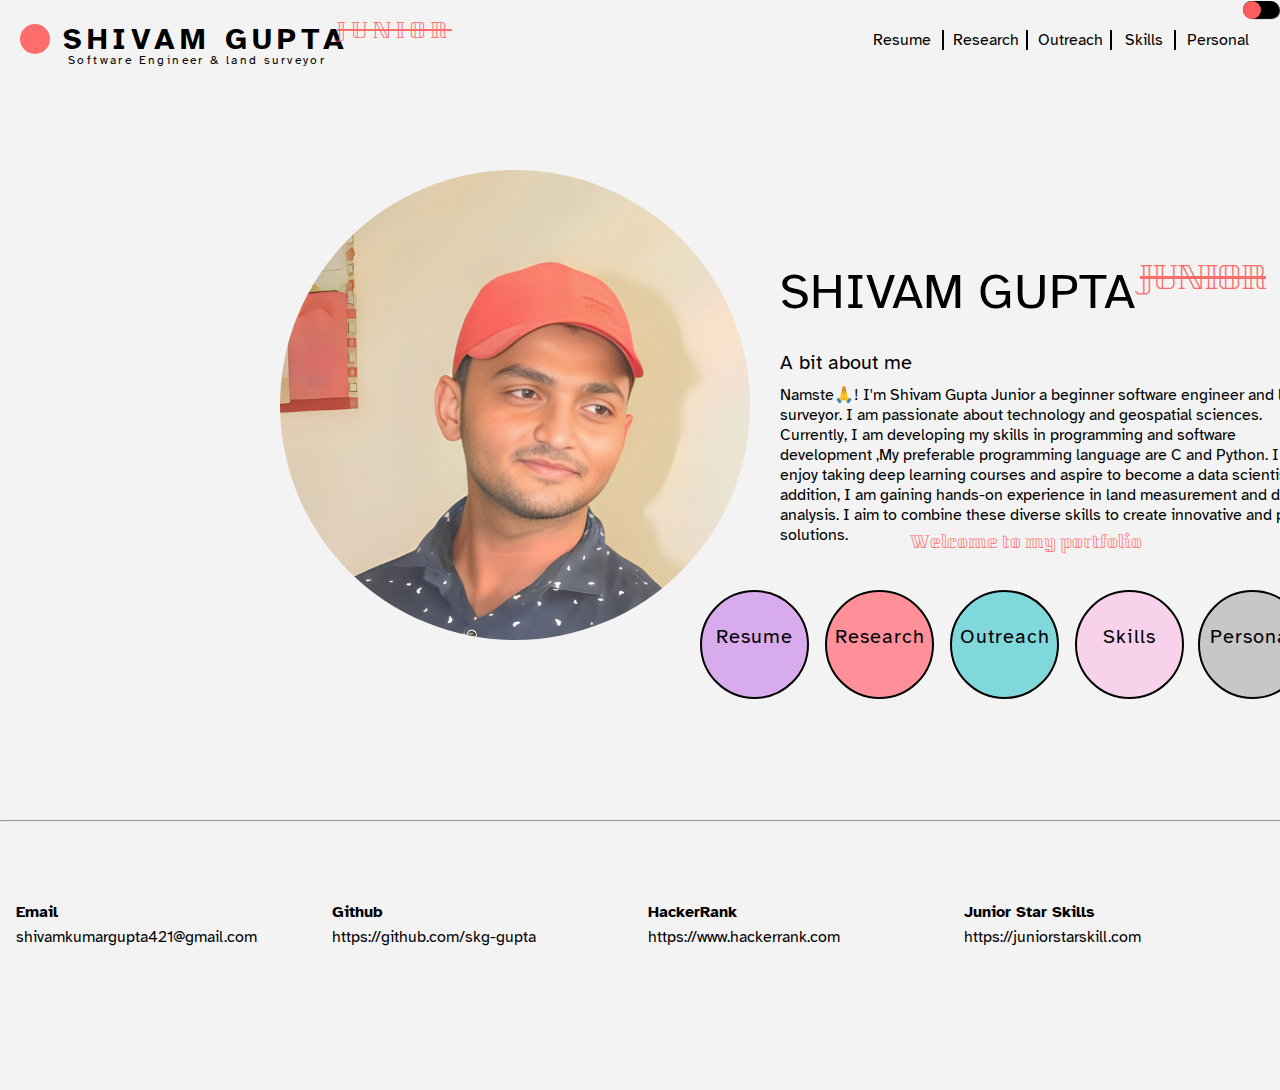
<file: index.html>
<!DOCTYPE html>
<html lang="en">
<head>
    <meta charset="UTF-8">
    <meta name="viewport" content="width=device-width, initial-scale=1.0">
    <title>Tech Forge portfolio</title>
    <link rel="preconnect" href="https://fonts.googleapis.com">
<link rel="preconnect" href="https://fonts.gstatic.com" crossorigin>
<link href="https://fonts.googleapis.com/css2?family=Atkinson+Hyperlegible&display=swap" rel="stylesheet">
<link rel="preconnect" href="https://fonts.googleapis.com">
<link rel="preconnect" href="https://fonts.gstatic.com" crossorigin>
<link href="https://fonts.googleapis.com/css2?family=Kumar+One+Outline&display=swap" rel="stylesheet"> 
<link rel="stylesheet" href="https://cdnjs.cloudflare.com/ajax/libs/font-awesome/6.6.0/css/all.min.css" integrity="sha512-Kc323vGBEqzTmouAECnVceyQqyqdsSiqLQISBL29aUW4U/M7pSPA/gEUZQqv1cwx4OnYxTxve5UMg5GT6L4JJg==" crossorigin="anonymous" referrerpolicy="no-referrer" />
<link rel="stylesheet" href="style.css">   
</head>
<body>
  
  <input type="checkbox" id="check">
  <div id="site_container">
    <header>
    
    <div class="mode">
      <label for="check" >  
       <div id="mode_box">
          <div id="mode_symbol"></div>
       </div>
       </label>
  </div>

    <div id="side_title">
        <div id="color_box1"></div>

        <div id="side_title_naming"> Shivam Gupta
           <div id="jun1" class="jun">  Junior </div>
        </div> 
        <div id="title_work">Software Engineer & land surveyor</div>    

     </div>

       <div id="header_nav">

         <div id="Resume" class="nav">  <a href="/inner_page/Resume.html" target="_blank">Resume</a> </div>
         <div id="Research" class="nav"> <a href="/inner_page/Research.html" target="_blank"> Research  </a> </div>
         <div id="Outreach" class="nav"> <a href="/inner_page/Outreach.html" target="_blank"> Outreach </a> </div>
         <div id="Skills" class="nav">  <a href="/inner_page/Skill.html" target="_blank">Skills</a> </div>
         <div id="Personal" class="nav"> <a href="/inner_page/About.html" target="_blank">  Personal</a> </div>

       </div>

      </header>
    <main>
    <div id="site_logo_image"> </div>

    <div id="title_name">Shivam Gupta <div class="jun" id="jun2" > Junior </div> </div>
    <div id="Article_heading">A bit about me</div>
    <div id="article_content">
      Namste&#128591;! I'm Shivam Gupta Junior a beginner software engineer and land surveyor. I am passionate about technology and geospatial sciences. Currently, I am developing my skills in programming and software development ,My preferable programming language are C and Python. I also enjoy taking deep learning courses and aspire to become a data scientist. In addition, I am gaining hands-on experience in land measurement and data analysis. I aim to combine these diverse skills to create innovative and precise solutions.
      <div class="jun" id="jun3"> Welcome to my portfolio </div>
    </div>
    <div id="article_nav" class="A_navv">
      <div id="Resume" class="nav">  <a href="/inner_page/Resume.html" target="_blank">Resume</a> </div>
      <div id="Research" class="nav"> <a href="/inner_page/Research.html" target="_blank"> Research  </a> </div>
      <div id="Outreach" class="nav"> <a href="/inner_page/Outreach.html" target="_blank"> Outreach </a> </div>
      <div id="Skills" class="nav">  <a href="/inner_page/Skill.html" target="_blank">Skills</a> </div>
      <div id="Personal" class="nav"> <a href="/inner_page/About.html" target="_blank">  Personal</a> </div>

       </div>

    </main>
<hr>
<footer>
   
    <div id="connection_nav">
      
        <div id="email"><a href="shivamkumargupta421@gmail.com "><i class="fa-solid fa-envelope"></i> <e>Email </e> <br>  shivamkumargupta421@gmail.com </a> 
        </div>
        <div id="github"><a href="https://github.com/skg-gupta" target="_blank"><i class="fa-brands fa-square-github"></i> <e>Github </e> <br>  https://github.com/skg-gupta </a>
        </div>
        <div id="leetcode"> <a href="https://www.hackerrank.com/shivamkumargupt7" target="_blank"> <i class="fa-brands fa-hackerrank"></i> <l>HackerRank</l> <br> https://www.hackerrank.com</a>
        </div>
           <div id="JSS">  <a href="https://juniorstarskill.com/"> <i class="fa-brands fa-studiovinari"></i><j>Junior Star Skills</j> <br> https://juniorstarskill.com </a></div>
    </div>
</footer>
   </div>
</body>
</html>
</file>
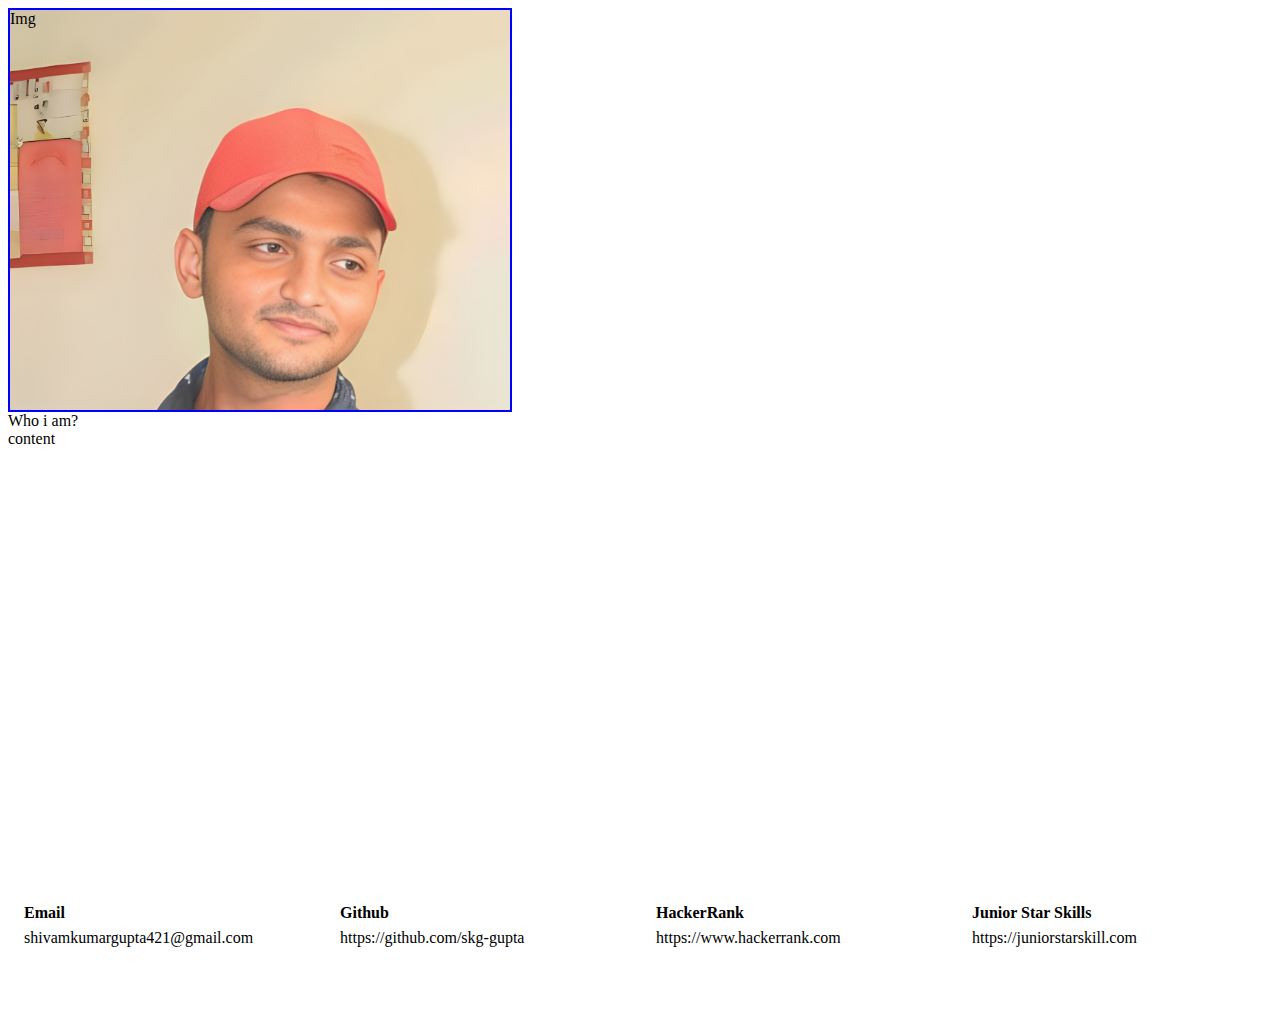
<file: inner_page/About.html>
<!DOCTYPE html>
<html lang="en">
<head>
    <meta charset="UTF-8">
    <meta name="viewport" content="width=device-width, initial-scale=1.0">
    <title>Document</title>
    <link rel="stylesheet" href="https://cdnjs.cloudflare.com/ajax/libs/font-awesome/6.6.0/css/all.min.css" integrity="sha512-Kc323vGBEqzTmouAECnVceyQqyqdsSiqLQISBL29aUW4U/M7pSPA/gEUZQqv1cwx4OnYxTxve5UMg5GT6L4JJg==" crossorigin="anonymous" referrerpolicy="no-referrer" />
<style>
    #about_img{
        border: 2px solid blue;
        width: 500px;
        height: 400px;
        background-image: url(/title_image.jpg);
        background-size: cover;
    }

#connection_nav{
    position: absolute;
    width: 100%;
    height: 120px;
    top: 900px;
  
    display: flex;
    justify-content: space-evenly;
    }
#connection_nav div{
 
 line-height: 25px;
 width: 300px;
 height: 100px;

}

 a{
text-decoration: none;
color: rgb(0, 0, 0);
}
j,l,e,g{
    letter-spacing: px;
    font-weight: bolder;
}
i{
    color: rgb(234, 69, 124);
}

</style>
</head>
<body>
    <div id="container">
        <div id="about_img">Img</div>
        <div id="title_about_content">Who i am?</div>
        <div id="about_content">content</div>

    </div>




    <footer>
       <div id="connection_nav">
           <div id="email"><a href="shivamkumargupta421@gmail.com "><i class="fa-solid fa-envelope"></i> <e>Email </e> <br>  shivamkumargupta421@gmail.com </a> 
            </div>
            <div id="github"><a href="https://github.com/skg-gupta" target="_blank"><i class="fa-brands fa-square-github"></i> <e>Github </e> <br>  https://github.com/skg-gupta </a>
            </div>
            <div id="leetcode"> <a href="https://www.hackerrank.com/shivamkumargupt7" target="_blank"> <i class="fa-brands fa-hackerrank"></i> <l>HackerRank</l> <br> https://www.hackerrank.com</a>
            </div>
               <div id="JSS">  <a href="https://juniorstarskill.com/"> <i class="fa-brands fa-studiovinari"></i><j>Junior Star Skills</j> <br> https://juniorstarskill.com </a></div>
        </div>
    </footer>
</body>
</html>
</file>
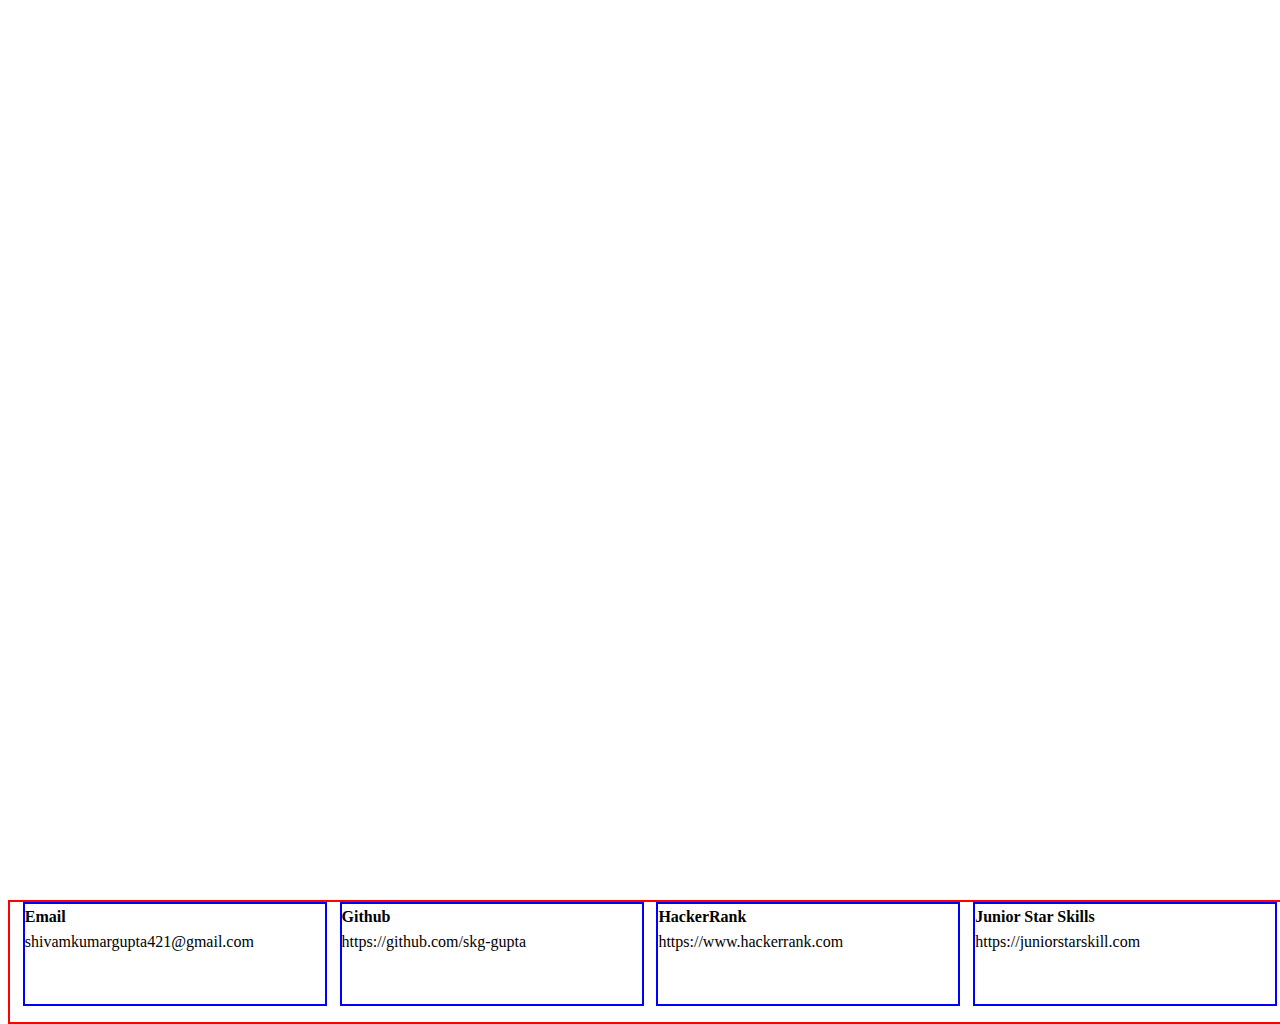
<file: inner_page/Outreach.html>
<!DOCTYPE html>
<html lang="en">
<head>
    <meta charset="UTF-8">
    <meta name="viewport" content="width=device-width, initial-scale=1.0">
    <title>Document</title>
    <link rel="stylesheet" href="https://cdnjs.cloudflare.com/ajax/libs/font-awesome/6.6.0/css/all.min.css" integrity="sha512-Kc323vGBEqzTmouAECnVceyQqyqdsSiqLQISBL29aUW4U/M7pSPA/gEUZQqv1cwx4OnYxTxve5UMg5GT6L4JJg==" crossorigin="anonymous" referrerpolicy="no-referrer" />
<style>

#connection_nav{
    position: absolute;
    width: 100%;
    height: 120px;
    top: 900px;
    border: 2px solid red;
    display: flex;
    justify-content: space-evenly;
    }
#connection_nav div{
 border: 2px solid blue;
 line-height: 25px;
 width: 300px;
 height: 100px;

}

 a{
text-decoration: none;
color: rgb(0, 0, 0);
}
j,l,e,g{
    letter-spacing: px;
    font-weight: bolder;
}
</style>
</head>
<body>




    <footer>
       <div id="connection_nav">
           <div id="email"><a href="shivamkumargupta421@gmail.com "><i class="fa-solid fa-envelope"></i> <e>Email </e> <br>  shivamkumargupta421@gmail.com </a> 
            </div>
            <div id="github"><a href="https://github.com/skg-gupta" target="_blank"><i class="fa-brands fa-square-github"></i> <e>Github </e> <br>  https://github.com/skg-gupta </a>
            </div>
            <div id="leetcode"> <a href="https://www.hackerrank.com/shivamkumargupt7" target="_blank"> <i class="fa-brands fa-hackerrank"></i> <l>HackerRank</l> <br> https://www.hackerrank.com</a>
            </div>
               <div id="JSS">  <a href="https://juniorstarskill.com/"> <i class="fa-brands fa-studiovinari"></i><j>Junior Star Skills</j> <br> https://juniorstarskill.com </a></div>
        </div>
    </footer>
</body>
</html>
</file>
<file: style.css>
*{
    padding: 0%;
    margin: 0%;
font-family: "Atkinson Hyperlegible", sans-serif;
font-weight: 400;
font-style: normal;
  }
  .jun{
    color: #ff6c6c;
}
  #site_container{
    display: flex;
  background-color:rgba(243,243,243,255);
color: black;
transition: 1s;
   width: 100%;
   height: 1090px;
  }
  #color_box1{
    height: 30px;
    width: 30px;
    border-radius: 50%;
    background-color:#ff6c6c;
    position: absolute;
    left: 20px;
    top: 24px;
  }
  #side_title_naming{
    font-weight: bold;
    font-size: 30px;
    position: absolute;
    left: 63px;
    top: 20px;
    letter-spacing: 5px;
    text-transform: uppercase;
  }


  #title_work{
    position: absolute;
    left:68px;
    top: 53px;
    font-size: 12px;
    letter-spacing: 2.4px;

  }
  #jun1{
    text-decoration:line-through;
     position: absolute;
     left:274px;
     top: -5px;
    size: 20px;
    font-size: 20px;
font-family: "Kumar One Outline", system-ui;
font-weight: 40;
font-style: normal;

}
  #header_nav{
    width: 400px;
    height: 50px;
   position: absolute;
   right: 20px;
   display: flex;
   top: 30px;
   justify-content: space-evenly;
   align-content: center;
   }
  #header_nav div{
    width: 80px;
    height: 20px;
    border-right: 2px solid rgb(0, 0, 0);
    text-align: center;
  }
   div a{
    text-decoration: none;
    color: black;
  }
  #header_nav #Personal{
    text-align: center;
    border: none;
 }
  #header_nav #Skills{
    width: 60px;
  }
 #site_logo_image{
  height: 470px;
  width: 470px;
  border-radius: 50%;
  background-image: url(title_image.jpg);
  background-size: cover;
  
  position: absolute;
  top: 170px;
  left: 280px;
  } 
   #title_name{
    position: absolute;
    top: 260px;
    left: 780px;
    font-size: 50px;
    text-transform: uppercase;
   }
  
   #jun2{
   
     position: absolute;
     left:360px ;
    top:-05px;
    text-decoration:line-through;

    font-size: 30px;
font-family: "Kumar One Outline", system-ui;
font-weight: 35;
font-style: normal;

}
   #Article_heading{
    position: absolute;
    top: 350px;
    left: 780px;
    font-size: 20px;

   }
   #article_content{
    position: absolute;
    top: 385px;
    left: 780px;
    width: 550px;

   }
  
   #jun3{
    position: absolute;
    top: 145px;
    left:130px;
    font-family: "Kumar One Outline", system-ui;
font-weight: 40;
font-style: normal;
   }
   #article_nav div{
    width: 105px;
    height: 105px;
    border-radius: 50%;
    color:rgb(0, 0, 0);
    line-height: 90px;
   letter-spacing: 1px;
   font-size: 20px;
   font-weight: bold;
   transition: 1s;
   position: absolute;
   text-align: center;
   border: 2px solid black;
   }
   #article_nav #Resume:hover, #article_nav #Research:hover , #article_nav #Outreach:hover, #article_nav #Skills:hover, #article_nav #Personal:hover{
    background-color: white;
   }
 
  #article_nav #Resume{
   background-color: #d8abec; 
  left: 700px;
    top: 590px;
  }

  #article_nav #Research{
    left: 825px;
    top: 590px; 
   background-color: #ff8f99;
  }

  #article_nav #Outreach{
    background-color: #80D8DA;
    left: 950px;
    top: 590px;
 }
#article_nav #Skills{
  background-color: #f8d2ea;
   left: 1075px;
    top: 590px;
  }

  #article_nav #Personal{
    background-color: #C7C7C7;
    left: 1198px;
    top: 590px;
   text-align: center;
   }
  

  .A_nav{
    border: 1px solid black;
    
      }
  hr{
    position: absolute;
    top: 820px;
    width: 100%;
    color: aqua;

  }
  #connection_nav{
    position: absolute;
    width: 100%;
    height: 120px;
    top: 900px;
    display: flex;
    justify-content: space-evenly;
    }
#connection_nav div{
 line-height: 25px;
 width: 300px;
 height: 100px;

}

 a{
text-decoration: none;
color: rgb(0, 0, 0);
}
j,l,e,g{
    letter-spacing: px;
    font-weight: bolder;
}
#mode_box{
    width: 36px;
    height: 17px;
   background-color: rgb(0, 0, 0);
    position: absolute;
    border-radius: 15px;
    top: 1px;
    right: 1px;
    box-shadow: 1px 1px 1px rgb(0, 0, 0);



}
#mode_symbol{
    width: 18px;
    height: 18px;
    
    position: absolute;
   
   border-radius: 50%;
   transition: 0.5s;
   background-color: rgb(252, 92, 94);
}
#check:checked~#site_container{
  background-color: black;
color: rgb(255, 255, 255);
}
#check:checked ~#site_container .mode #mode_box{
   background-color: rgb(255, 255, 255);
   box-shadow: 1px 1px 1px rgb(0, 0, 0);

}
#check:checked ~#site_container .mode #mode_box #mode_symbol{
transform: translatex(19px);
  background-color: blue;

}
#check:checked~#site_container a{
  color: rgb(255, 255, 255);
}#check:checked~#site_container  #article_nav div{
  border: 2px solid blue;
  }

#check:checked~#site_container  #article_nav #Resume{
background-color: #FF4CAF;
color: black;
border: 2px solid blue;
}
#check:checked~#site_container  #article_nav #Research{
background-color: #944CFF;
color: black;
}
#check:checked~#site_container  #article_nav #Skills{
background-color: #00BFA5;
color: black;
}
#check:checked~#site_container  #article_nav #Personal{
background-color:   #FF5252;
color: black;
}

#check:checked~#site_container  #article_nav #Outreach{
background-color: #94FF4C;
color: black;

}
#check:checked~#site_container .jun{
  color: blue;
  }
#check:checked~ #site_container #header_nav .nav{
height: 20px;
border-right: 2px solid blue;
}
#check:checked~#site_container .A_nav{
border: 1px solid blue;
}
#check:checked~#site_container #color_box1{
background-color: blue;
}
#check:checked~#site_container #site_logo_image{
background-image: url(title1_image.jpg.png);
border: 0.25px solid white;
}
#check:checked~#site_container #article_nav #Resume:hover{
background-color: black;
color: white;
}
#check:checked~#site_container #article_nav #Research:hover{
background-color: black;
color: white;
}#check:checked~#site_container #article_nav #Outreach:hover{
background-color: black;
color: white;
}#check:checked~#site_container #article_nav #Skills:hover{
background-color: black;
color: white;
}#check:checked~#site_container #article_nav #Personal:hover{
background-color: black;
color: white;
}
input{
display: none;
}
i{
  color: blue;
}
</file>
